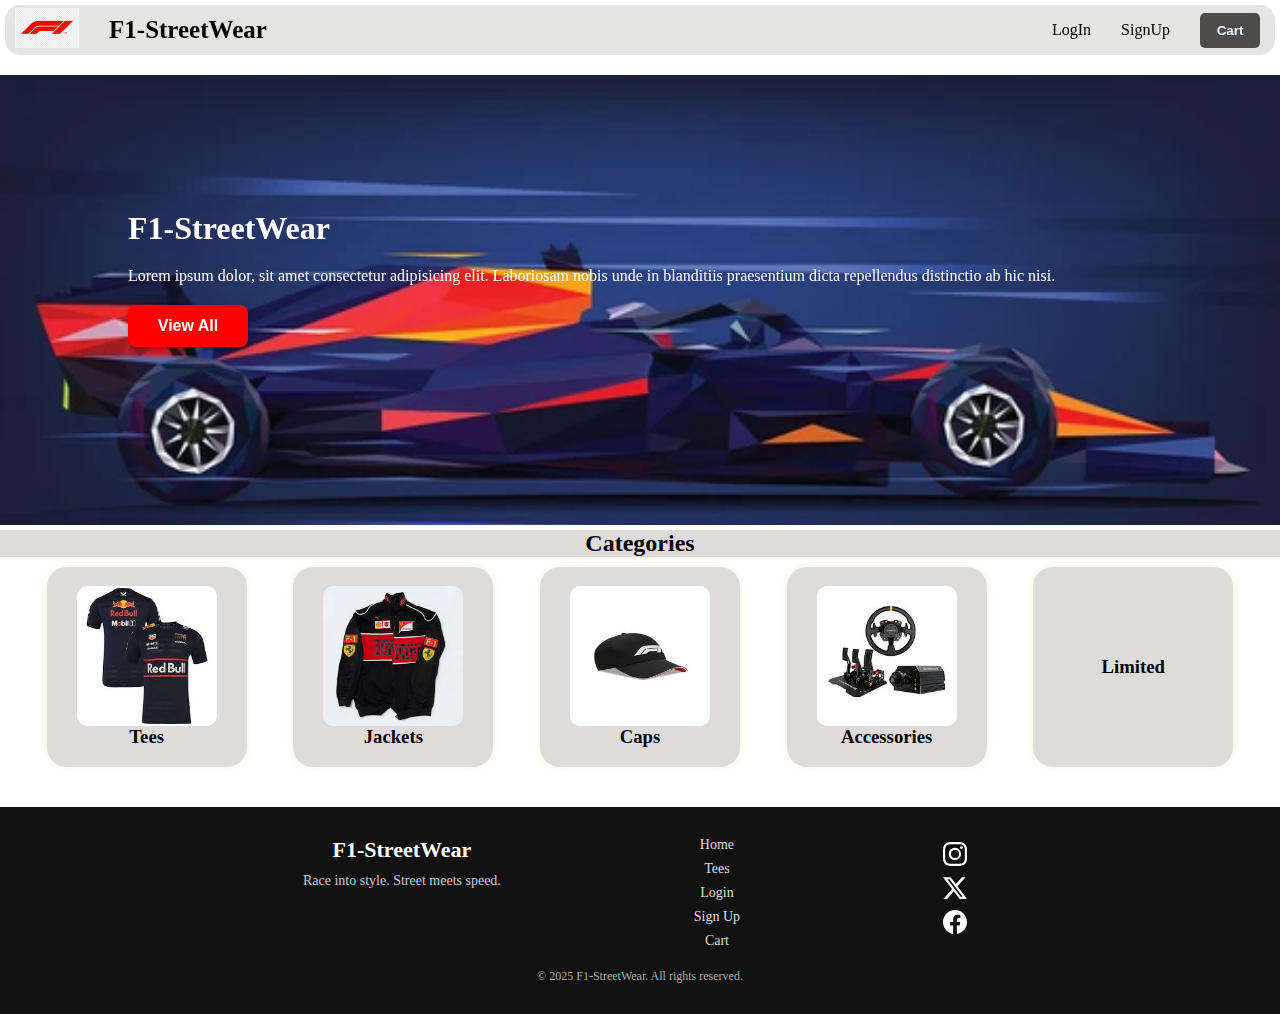
<file: index.html>
<!DOCTYPE html>
<html lang="en">
<head>
    <meta charset="UTF-8">
    <meta name="viewport" content="width=device-width, initial-scale=1.0">
    <title>Document</title>
    <link rel="stylesheet" href="style.css">
</head>
<body>
    <header>
        <nav id="navbar" class="navbar">
            <a href="home.html"  class="nav-items"><img src="/assets/logo.png" height="40px" alt=""></a>
            <a href="" class="nav-items nav-sitename"><strong>F1-StreetWear</strong></a>
            <a href="login.html" class="nav-items">LogIn</a>
            <a href="signup.html" class="nav-items">SignUp</a>
            <a href="cart.html" class="nav-items nav-btn"><button>Cart</button></a>
        </nav>
    </header>
    <main>
                <section class="hero" id="hero">
            <div class="hero-title">
                <h1>F1-StreetWear</h1>
                <p>Lorem ipsum dolor, sit amet consectetur adipisicing elit. Laboriosam nobis unde in blanditiis praesentium dicta repellendus distinctio ab hic nisi.
                </p>
                <a href="product.html"><div><button class="viewall-btn">View All</button></div></a>
            </div>
        </section>
        <h2 style="text-align: center; background: rgb(223, 219, 219); margin: 5px 0px;">Categories</h2>
        <div class="categories">
                <a href="category.html"><div class="categories-items">
                    <img src="assets/tees.jpeg" alt="">
                    <h3>Tees</h3>
                </div></a>
                <div class="categories-items"><img src="assets/jackets.jpeg" alt=""><h3> Jackets</h3></div>
                <div class="categories-items"><img src="assets/caps.jpeg" alt=""><h3>Caps</h3></div>
                <div class="categories-items">
                    <img src="assets/accesories.jpeg" alt=""><h3>Accessories</h3></div>
                <div class="categories-items"> <h3>Limited</h3></div>
            </div>
    </main>
    <footer class="footer">
  <div class="footer-container">
    <div class="footer-brand">
      <h2>F1-StreetWear</h2>
      <p>Race into style. Street meets speed.</p>
    </div>

    <div class="footer-links">
      <a href="home.html">Home</a>
      <a href="category.html">Tees</a>
      <a href="login.html">Login</a>
      <a href="signup.html">Sign Up</a>
      <a href="cart.html">Cart</a>
    </div>

    <div class="footer-socials">
      <a href="#"><img src="assets/instagram.svg" alt="Instagram" /></a>
      <a href="#"><img src="assets/twitter-x.svg" alt="Twitter" /></a>
      <a href="#"><img src="assets/facebook.svg" alt="Facebook" /></a>
    </div>
  </div>
  <p class="footer-copy">&copy; 2025 F1-StreetWear. All rights reserved.</p>
</footer>

</body>
</html>
</file>
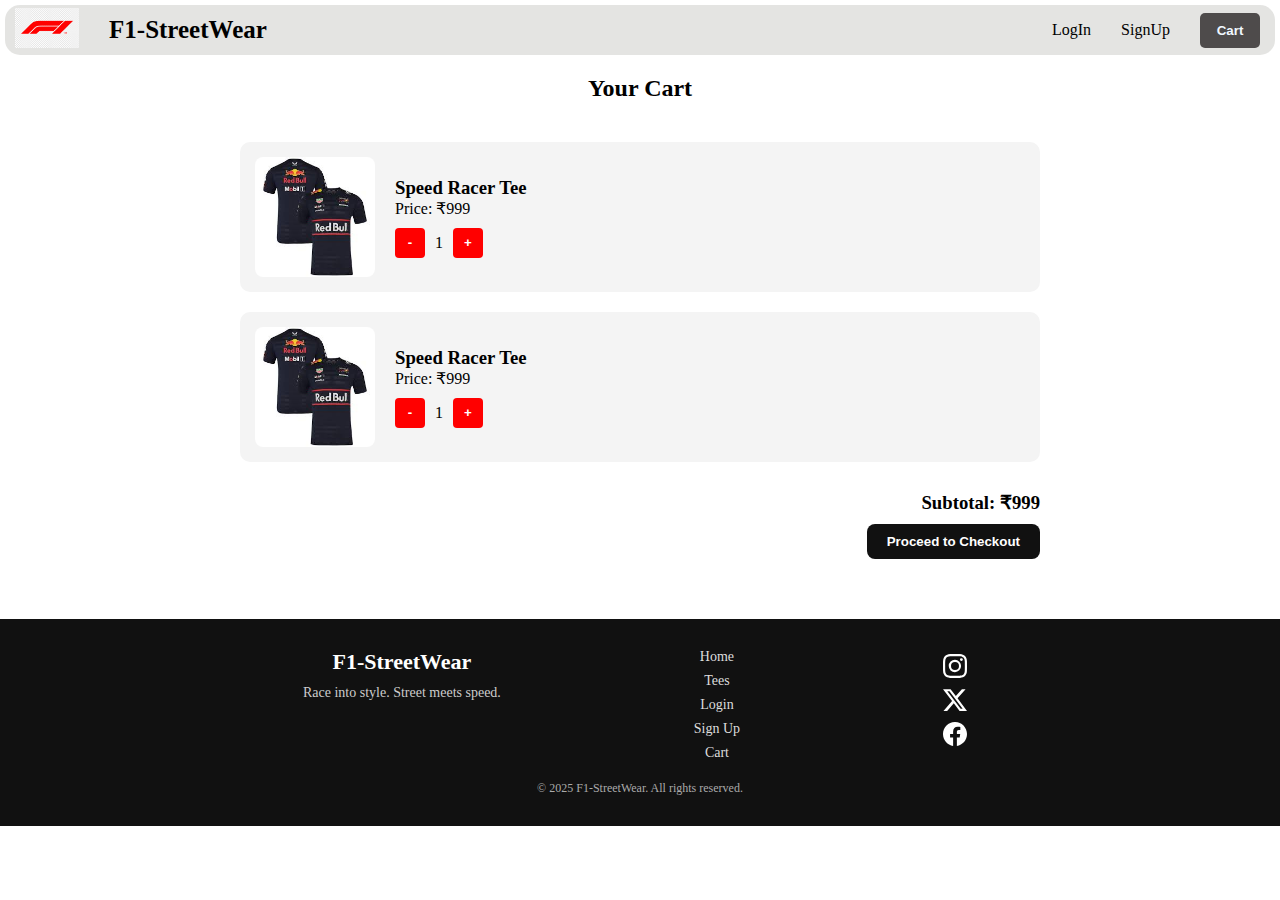
<file: cart.html>
<!DOCTYPE html>
<html lang="en">
<head>
    <meta charset="UTF-8">
    <meta name="viewport" content="width=device-width, initial-scale=1.0">
    <title>Document</title>
    <link rel="stylesheet" href="style.css">
</head>
<body>
    <header>
        <nav id="navbar" class="navbar">
            <a href="home.html"  class="nav-items"><img src="/assets/logo.png" height="40px" alt=""></a>
            <a href="" class="nav-items nav-sitename"><strong>F1-StreetWear</strong></a>
            <a href="login.html" class="nav-items">LogIn</a>
            <a href="signup.html" class="nav-items">SignUp</a>
            <a href="cart.html" class="nav-items nav-btn"><button>Cart</button></a>
        </nav>
    </header>
    <main>
        <h2 style="text-align: center; margin: 20px 0;">Your Cart</h2>

    <div class="cart-container">
      <div class="cart-item" data-price="999">
        <img src="assets/tees.jpeg" alt="Tee" />
        <div>
          <h3>Speed Racer Tee</h3>
          <p>Price: ₹999</p>
          <div class="quantity-controls">
            <button onclick="changeQty(this, -1)">-</button>
            <span class="qty">1</span>
            <button onclick="changeQty(this, 1)">+</button>
          </div>
        </div>
      </div>
      <div class="cart-item" data-price="999">
        <img src="assets/tees.jpeg" alt="Tee" />
        <div>
          <h3>Speed Racer Tee</h3>
          <p>Price: ₹999</p>
          <div class="quantity-controls">
            <button onclick="changeQty(this, -1)">-</button>
            <span class="qty">1</span>
            <button onclick="changeQty(this, 1)">+</button>
          </div>
        </div>
      </div>

      <div class="cart-summary">
        <h3>Subtotal: ₹<span id="subtotal">999</span></h3>
        <button class="checkout-btn">Proceed to Checkout</button>
      </div>
    </div>
    </main>
    <footer class="footer">
  <div class="footer-container">
    <div class="footer-brand">
      <h2>F1-StreetWear</h2>
      <p>Race into style. Street meets speed.</p>
    </div>

    <div class="footer-links">
      <a href="home.html">Home</a>
      <a href="category.html">Tees</a>
      <a href="login.html">Login</a>
      <a href="signup.html">Sign Up</a>
      <a href="cart.html">Cart</a>
    </div>

    <div class="footer-socials">
      <a href="#"><img src="assets/instagram.svg" alt="Instagram" /></a>
      <a href="#"><img src="assets/twitter-x.svg" alt="Twitter" /></a>
      <a href="#"><img src="assets/facebook.svg" alt="Facebook" /></a>
    </div>
  </div>
  <p class="footer-copy">&copy; 2025 F1-StreetWear. All rights reserved.</p>
</footer>
<script>
    function changeQty(btn, delta) {
      const qtySpan = btn.parentElement.querySelector('.qty');
      let qty = parseInt(qtySpan.innerText);
      qty = Math.max(1, qty + delta); // prevent going below 1
      qtySpan.innerText = qty;
      updateSubtotal();
    }

    function updateSubtotal() {
      let total = 0;
      document.querySelectorAll('.cart-item').forEach(item => {
        const price = parseInt(item.getAttribute('data-price'));
        const qty = parseInt(item.querySelector('.qty').innerText);
        total += price * qty;
      });
      document.getElementById('subtotal').innerText = total;
    }
  </script>
</body>
</html>
</file>
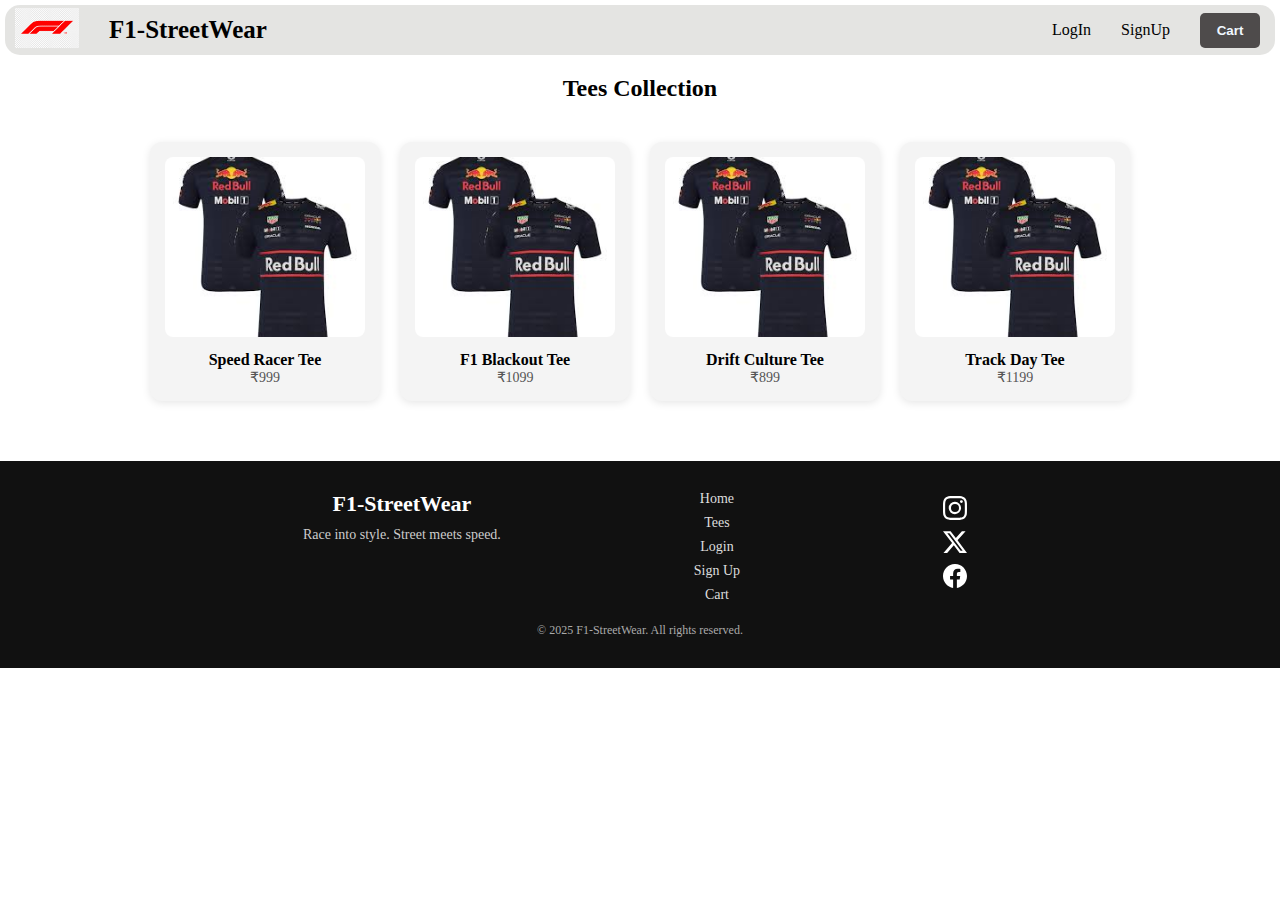
<file: category.html>
<!DOCTYPE html>
<html lang="en">
<head>
    <meta charset="UTF-8">
    <meta name="viewport" content="width=device-width, initial-scale=1.0">
    <title>Document</title>
    <link rel="stylesheet" href="style.css">
</head>
<body>
    <header>
        <nav id="navbar" class="navbar">
            <a href="home.html"  class="nav-items"><img src="/assets/logo.png" height="40px" alt=""></a>
            <a href="" class="nav-items nav-sitename"><strong>F1-StreetWear</strong></a>
            <a href="login.html" class="nav-items">LogIn</a>
            <a href="signup.html" class="nav-items">SignUp</a>
            <a href="cart.html" class="nav-items nav-btn"><button>Cart</button></a>
        </nav>
    </header>
    <main>
        <h2 style="text-align: center; margin: 20px 0;">Tees Collection</h2>

    <div class="product-grid">
      <a href="product.html" class="product-card">
        <img src="assets/tees.jpeg" alt="Tee 1" />
        <h3>Speed Racer Tee</h3>
        <p>₹999</p>
      </a>
      <a href="product.html" class="product-card">
        <img src="assets/tees.jpeg" alt="Tee 2" />
        <h3>F1 Blackout Tee</h3>
        <p>₹1099</p>
      </a>
      <a href="product.html" class="product-card">
        <img src="assets/tees.jpeg" alt="Tee 3" />
        <h3>Drift Culture Tee</h3>
        <p>₹899</p>
      </a>
      <a href="product.html" class="product-card">
        <img src="assets/tees.jpeg" alt="Tee 4" />
        <h3>Track Day Tee</h3>
        <p>₹1199</p>
      </a>
    </div>
    </main>
    <footer class="footer">
  <div class="footer-container">
    <div class="footer-brand">
      <h2>F1-StreetWear</h2>
      <p>Race into style. Street meets speed.</p>
    </div>

    <div class="footer-links">
      <a href="home.html">Home</a>
      <a href="category.html">Tees</a>
      <a href="login.html">Login</a>
      <a href="signup.html">Sign Up</a>
      <a href="cart.html">Cart</a>
    </div>

    <div class="footer-socials">
      <a href="#"><img src="assets/instagram.svg" alt="Instagram" /></a>
      <a href="#"><img src="assets/twitter-x.svg" alt="Twitter" /></a>
      <a href="#"><img src="assets/facebook.svg" alt="Facebook" /></a>
    </div>
  </div>
  <p class="footer-copy">&copy; 2025 F1-StreetWear. All rights reserved.</p>
</footer>
</body>
</html>
</file>
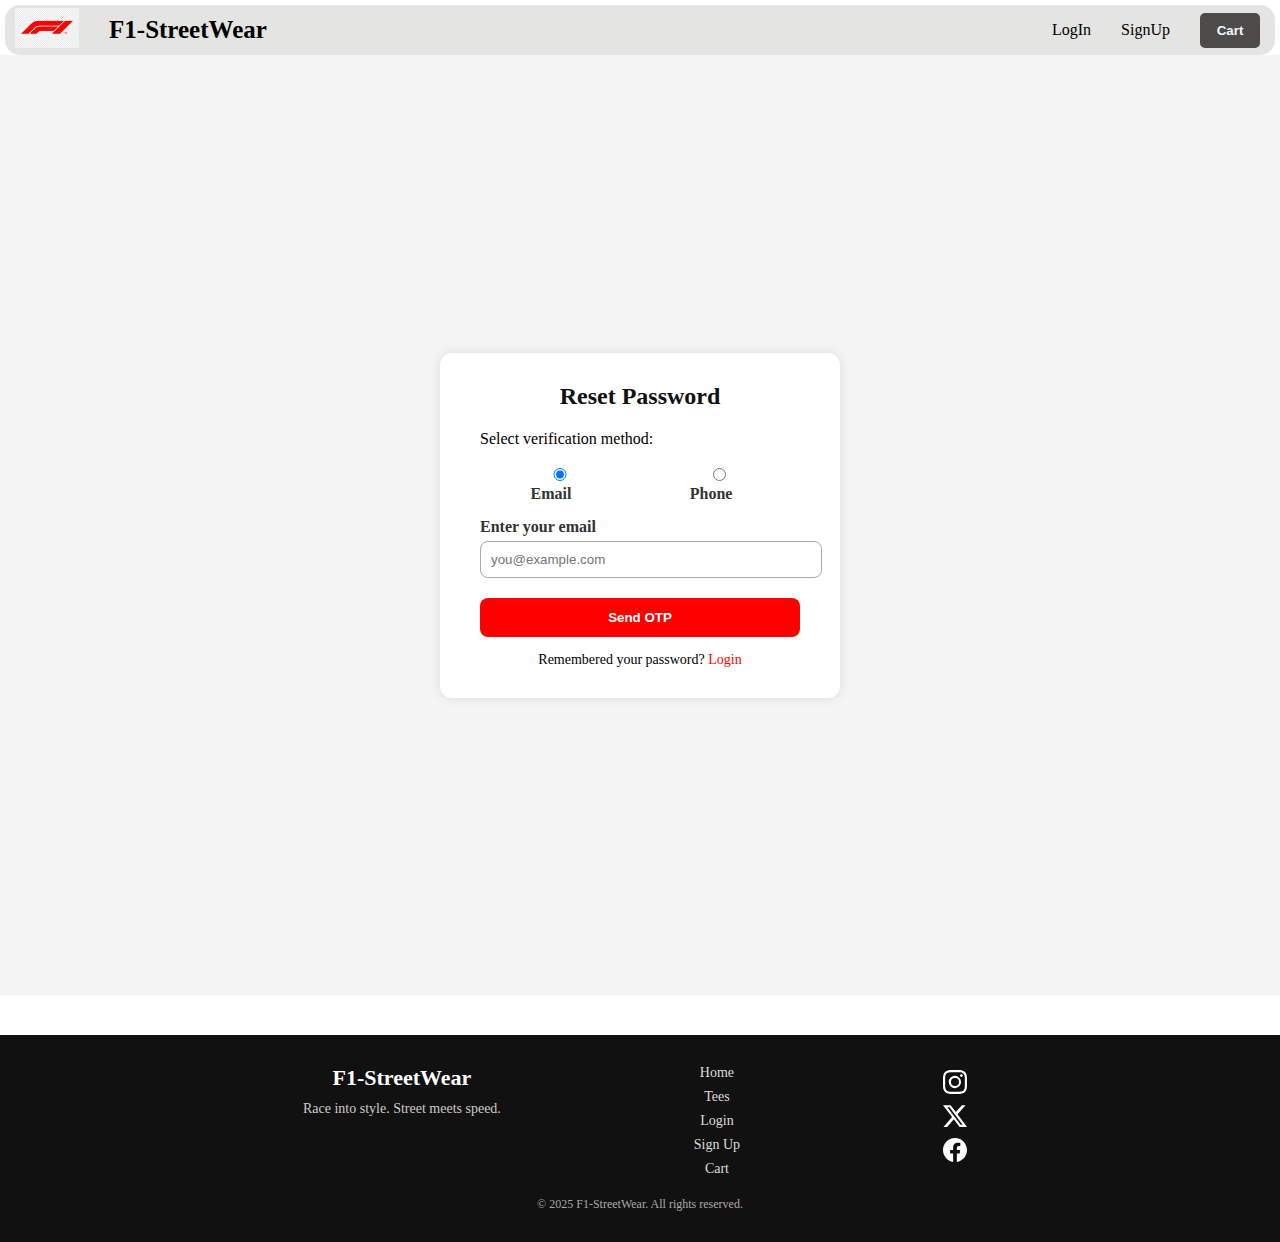
<file: forgot_pw.html>
<!DOCTYPE html>
<html lang="en">
<head>
    <meta charset="UTF-8">
    <meta name="viewport" content="width=device-width, initial-scale=1.0">
    <title>Document</title>
    <link rel="stylesheet" href="style.css">
</head>
<body>
    <header>
        <nav id="navbar" class="navbar">
            <a href="home.html"  class="nav-items"><img src="/assets/logo.png" height="40px" alt=""></a>
            <a href="" class="nav-items nav-sitename"><strong>F1-StreetWear</strong></a>
            <a href="login.html" class="nav-items">LogIn</a>
            <a href="signup.html" class="nav-items">SignUp</a>
            <a href="cart.html" class="nav-items nav-btn"><button>Cart</button></a>
        </nav>
    </header>
    <main>
        <div class="auth-container">
    <form class="otp-form" id="otpForm">
      <h2>Reset Password</h2>

      <p>Select verification method:</p>
      <div class="method-select">
        <label><input type="radio" name="method" value="email" checked onchange="toggleMethod()"> Email</label>
        <label><input type="radio" name="method" value="phone" onchange="toggleMethod()"> Phone</label>
      </div>

      <div id="emailInput">
        <label for="email">Enter your email</label>
        <input type="email" id="email" placeholder="you@example.com" />
      </div>

      <div id="phoneInput" style="display:none;">
        <label for="phone">Enter your phone number</label>
        <input type="tel" id="phone" placeholder="e.g., 9876543210" />
      </div>

      <button type="button" onclick="sendOTP()">Send OTP</button>

      <div id="otpSection" style="display:none; margin-top: 20px;">
        <label for="otp">Enter OTP</label>
        <input type="text" id="otp" maxlength="6" placeholder="123456" required />

        <label for="newPassword">New Password</label>
        <input type="password" id="newPassword" required placeholder="••••••••" />

        <button type="button" onclick="verifyOTP()">Reset Password</button>
      </div>

      <p class="auth-links">
        Remembered your password? <a href="login.html">Login</a>
      </p>
    </form>
  </div>
    </main>
    <footer class="footer">
  <div class="footer-container">
    <div class="footer-brand">
      <h2>F1-StreetWear</h2>
      <p>Race into style. Street meets speed.</p>
    </div>

    <div class="footer-links">
      <a href="home.html">Home</a>
      <a href="category.html">Tees</a>
      <a href="login.html">Login</a>
      <a href="signup.html">Sign Up</a>
      <a href="cart.html">Cart</a>
    </div>

    <div class="footer-socials">
      <a href="#"><img src="assets/instagram.svg" alt="Instagram" /></a>
      <a href="#"><img src="assets/twitter-x.svg" alt="Twitter" /></a>
      <a href="#"><img src="assets/facebook.svg" alt="Facebook" /></a>
    </div>
  </div>
  <p class="footer-copy">&copy; 2025 F1-StreetWear. All rights reserved.</p>
</footer>
<script>
    function toggleMethod() {
      const selected = document.querySelector('input[name="method"]:checked').value;
      document.getElementById("emailInput").style.display = selected === "email" ? "block" : "none";
      document.getElementById("phoneInput").style.display = selected === "phone" ? "block" : "none";
    }

    function sendOTP() {
      const method = document.querySelector('input[name="method"]:checked').value;
      const email = document.getElementById("email").value.trim();
      const phone = document.getElementById("phone").value.trim();

      if (method === "email" && email) {
        alert("OTP sent to email: " + email);
        document.getElementById("otpSection").style.display = "block";
      } else if (method === "phone" && phone) {
        alert("OTP sent to phone: " + phone);
        document.getElementById("otpSection").style.display = "block";
      } else {
        alert("Please enter a valid " + method + " address.");
      }
    }

    function verifyOTP() {
      const otp = document.getElementById('otp').value;
      const newPassword = document.getElementById('newPassword').value;
      if (otp === "123456" && newPassword.length >= 6) {
        alert("Password reset successfully!");
        window.location.href = "login.html";
      } else {
        alert("Invalid OTP or password too short.");
      }
    }
  </script>

</body>
</html>
</file>
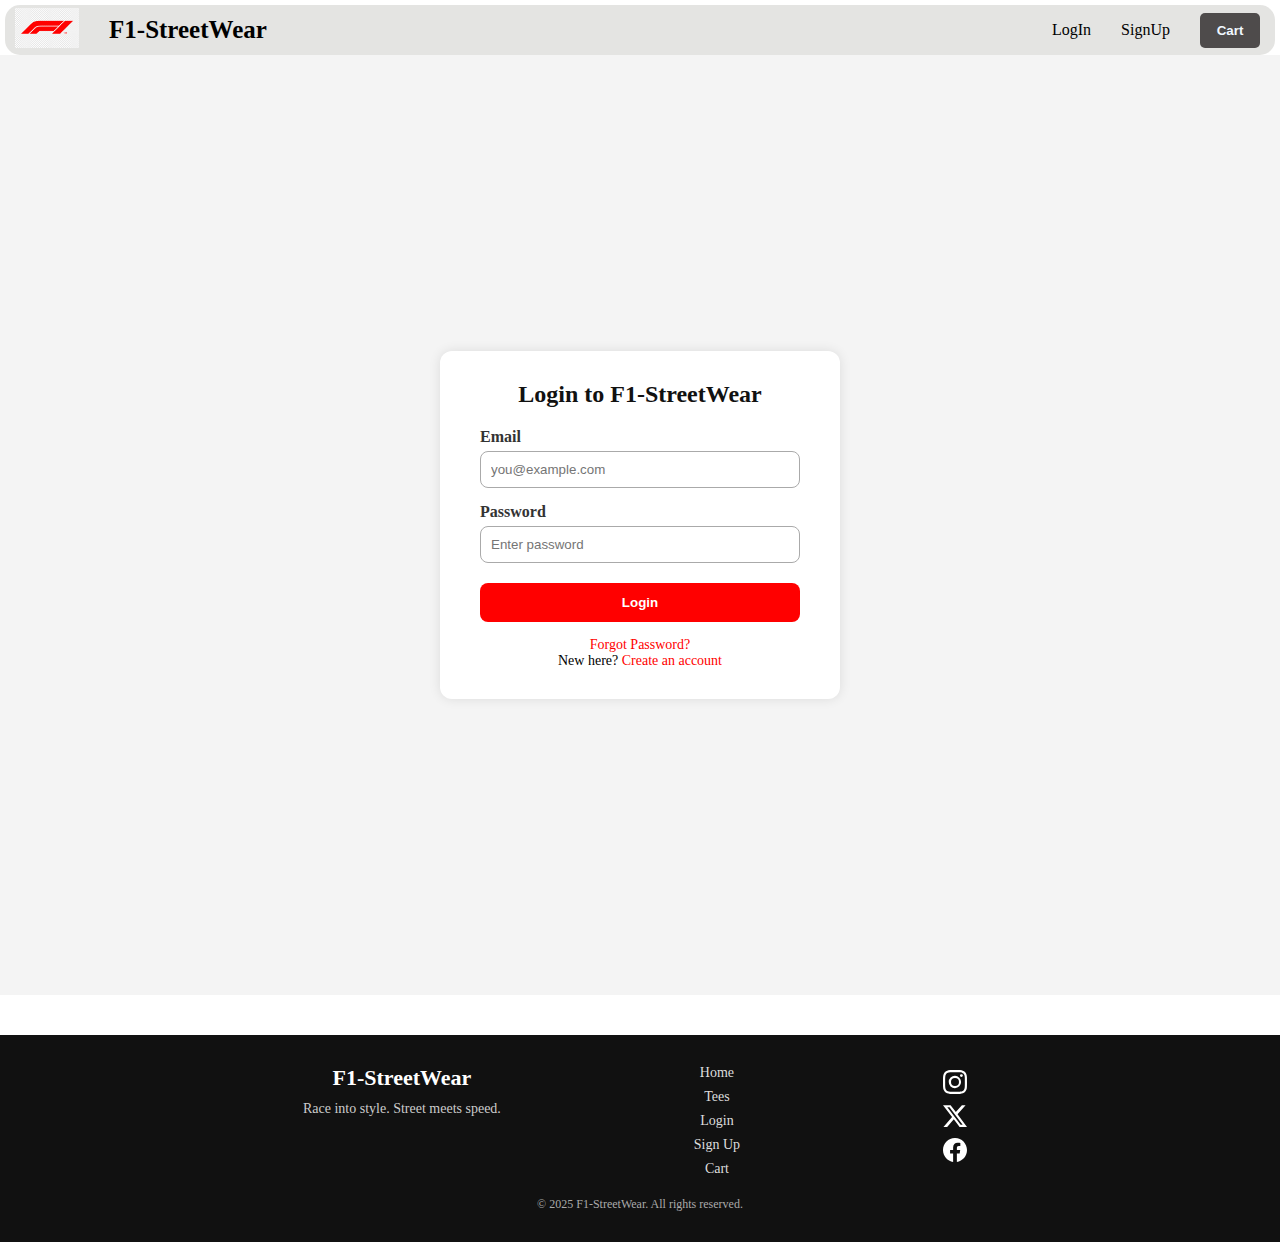
<file: login.html>
<!DOCTYPE html>
<html lang="en">
<head>
    <meta charset="UTF-8">
    <meta name="viewport" content="width=device-width, initial-scale=1.0">
    <title>Document</title>
    <link rel="stylesheet" href="style.css">
</head>
<body>
    <header>
        <nav id="navbar" class="navbar">
            <a href="home.html"  class="nav-items"><img src="/assets/logo.png" height="40px" alt=""></a>
            <a href="" class="nav-items nav-sitename"><strong>F1-StreetWear</strong></a>
            <a href="login.html" class="nav-items">LogIn</a>
            <a href="signup.html" class="nav-items">SignUp</a>
            <a href="cart.html" class="nav-items nav-btn"><button>Cart</button></a>
        </nav>
    </header>
    <main>
        <div class="auth-container">
    <form class="login-form">
      <h2>Login to F1-StreetWear</h2>

      <label for="email">Email</label>
      <input type="email" id="email" placeholder="you@example.com" required />

      <label for="password">Password</label>
      <input type="password" id="password" placeholder="Enter password" required />

      <button type="submit">Login</button>

      <p class="auth-links">
        <a href="forgot_pw.html">Forgot Password?</a><br />
        New here? <a href="signup.html">Create an account</a>
      </p>
    </form>
  </div>
    </main>
    <footer class="footer">
  <div class="footer-container">
    <div class="footer-brand">
      <h2>F1-StreetWear</h2>
      <p>Race into style. Street meets speed.</p>
    </div>

    <div class="footer-links">
      <a href="home.html">Home</a>
      <a href="category.html">Tees</a>
      <a href="login.html">Login</a>
      <a href="signup.html">Sign Up</a>
      <a href="cart.html">Cart</a>
    </div>

    <div class="footer-socials">
      <a href="#"><img src="assets/instagram.svg" alt="Instagram" /></a>
      <a href="#"><img src="assets/twitter-x.svg" alt="Twitter" /></a>
      <a href="#"><img src="assets/facebook.svg" alt="Facebook" /></a>
    </div>
  </div>
  <p class="footer-copy">&copy; 2025 F1-StreetWear. All rights reserved.</p>
</footer>
</body>
</html>
</file>
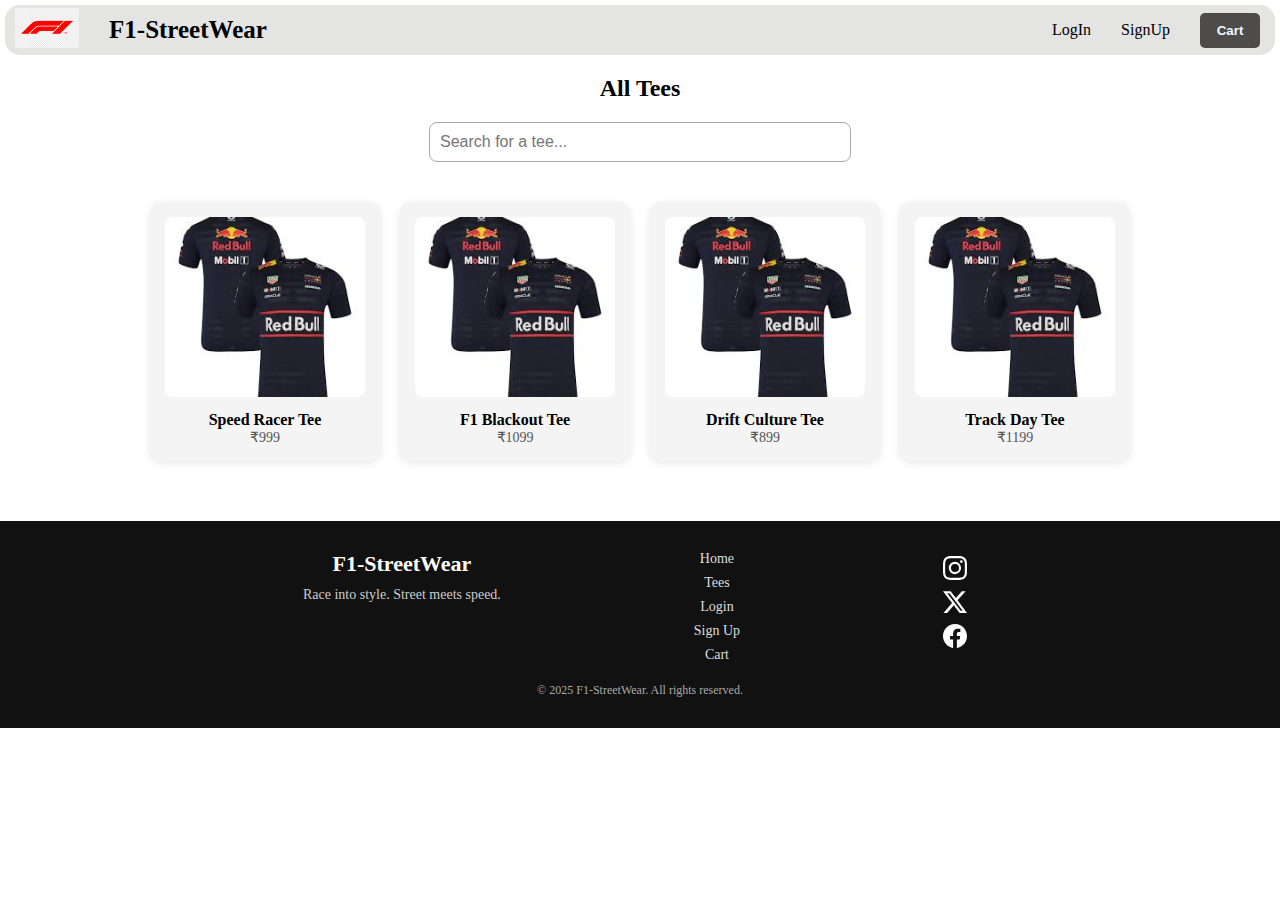
<file: product.html>
<!DOCTYPE html>
<html lang="en">
<head>
    <meta charset="UTF-8">
    <meta name="viewport" content="width=device-width, initial-scale=1.0">
    <title>Document</title>
    <link rel="stylesheet" href="style.css">
</head>
<body>
    <header>
        <nav id="navbar" class="navbar">
            <a href="home.html"  class="nav-items"><img src="/assets/logo.png" height="40px" alt=""></a>
            <a href="" class="nav-items nav-sitename"><strong>F1-StreetWear</strong></a>
            <a href="login.html" class="nav-items">LogIn</a>
            <a href="signup.html" class="nav-items">SignUp</a>
            <a href="cart.html" class="nav-items nav-btn"><button>Cart</button></a>
        </nav>
    </header>
    <main>
        <h2 style="text-align: center; margin-top: 20px;">All Tees</h2>
    <div class="search-bar">
      <input type="text" id="searchInput" placeholder="Search for a tee..." oninput="filterProducts()" />
    </div>

    <p id="emptyMessage" style="display:none; text-align: center; margin: 20px; color: #777;">No items match your search.</p>

    <div class="product-grid" id="productGrid">
      <div class="product-card" data-name="Speed Racer Tee">
        <img src="assets/tees.jpeg" alt="Speed Racer Tee" />
        <h3>Speed Racer Tee</h3>
        <p>₹999</p>
      </div>
      <div class="product-card" data-name="F1 Blackout Tee">
        <img src="assets/tees.jpeg" alt="F1 Blackout Tee" />
        <h3>F1 Blackout Tee</h3>
        <p>₹1099</p>
      </div>
      <div class="product-card" data-name="Drift Culture Tee">
        <img src="assets/tees.jpeg" alt="Drift Culture Tee" />
        <h3>Drift Culture Tee</h3>
        <p>₹899</p>
      </div>
      <div class="product-card" data-name="Track Day Tee">
        <img src="assets/tees.jpeg" alt="Track Day Tee" />
        <h3>Track Day Tee</h3>
        <p>₹1199</p>
      </div>
    </div>
    </main>
    <footer class="footer">
  <div class="footer-container">
    <div class="footer-brand">
      <h2>F1-StreetWear</h2>
      <p>Race into style. Street meets speed.</p>
    </div>

    <div class="footer-links">
      <a href="home.html">Home</a>
      <a href="category.html">Tees</a>
      <a href="login.html">Login</a>
      <a href="signup.html">Sign Up</a>
      <a href="cart.html">Cart</a>
    </div>

    <div class="footer-socials">
      <a href="#"><img src="assets/instagram.svg" alt="Instagram" /></a>
      <a href="#"><img src="assets/twitter-x.svg" alt="Twitter" /></a>
      <a href="#"><img src="assets/facebook.svg" alt="Facebook" /></a>
    </div>
  </div>
  <p class="footer-copy">&copy; 2025 F1-StreetWear. All rights reserved.</p>
</footer>
<script>
    function filterProducts() {
      const input = document.getElementById("searchInput").value.toLowerCase();
      const cards = document.querySelectorAll(".product-card");
      let found = false;

      cards.forEach(card => {
        const name = card.getAttribute("data-name").toLowerCase();
        const match = name.includes(input);
        card.style.display = match ? "block" : "none";
        if (match) found = true;
      });

      document.getElementById("emptyMessage").style.display = found ? "none" : "block";
    }
  </script>

</body>
</html>
</file>
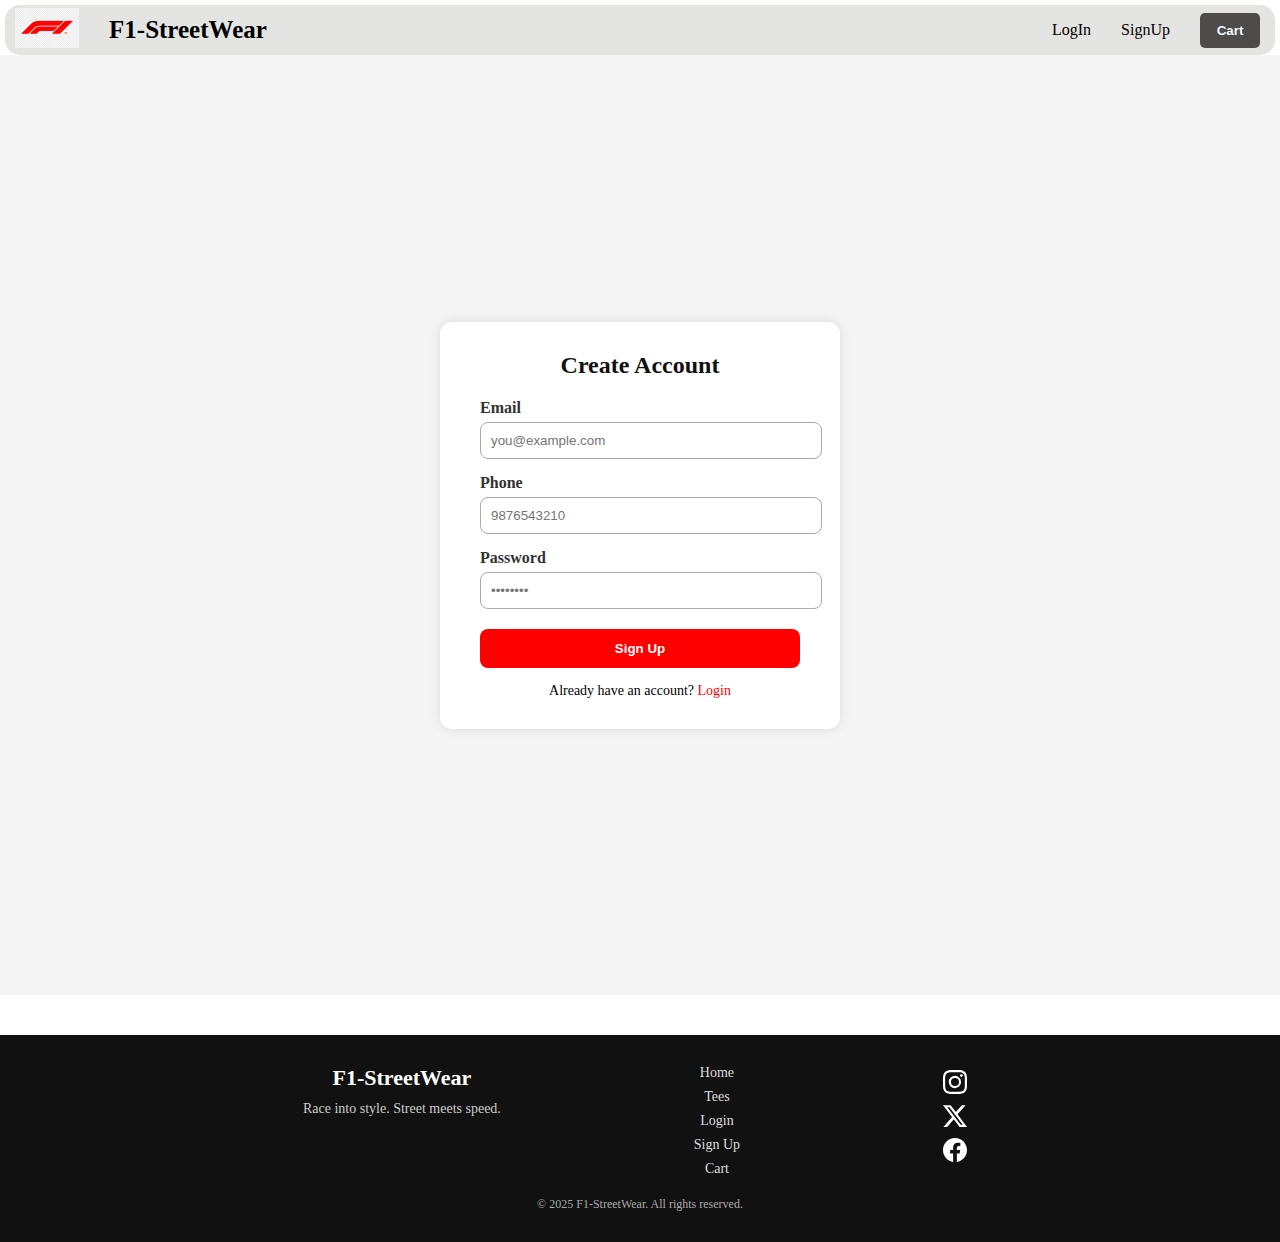
<file: signup.html>
<!DOCTYPE html>
<html lang="en">
<head>
    <meta charset="UTF-8">
    <meta name="viewport" content="width=device-width, initial-scale=1.0">
    <title>Document</title>
    <link rel="stylesheet" href="style.css">
</head>
<body>
   <header>
        <nav id="navbar" class="navbar">
            <a href="home.html"  class="nav-items"><img src="/assets/logo.png" height="40px" alt=""></a>
            <a href="" class="nav-items nav-sitename"><strong>F1-StreetWear</strong></a>
            <a href="login.html" class="nav-items">LogIn</a>
            <a href="signup.html" class="nav-items">SignUp</a>
            <a href="cart.html" class="nav-items nav-btn"><button>Cart</button></a>
        </nav>
    </header>
    <main>
        <div class="auth-container">
    <form class="otp-form" id="signupForm">
      <h2>Create Account</h2>

      <label for="email">Email</label>
      <input type="email" id="email" placeholder="you@example.com" required />

      <label for="phone">Phone</label>
      <input type="tel" id="phone" placeholder="9876543210" required pattern="[0-9]{10}" />

      <label for="password">Password</label>
      <input type="password" id="password" placeholder="••••••••" required minlength="6" />

      <button type="submit">Sign Up</button>

      <p class="auth-links">
        Already have an account? <a href="login.html">Login</a>
      </p>
    </form>
  </div>
    </main>
    <footer class="footer">
  <div class="footer-container">
    <div class="footer-brand">
      <h2>F1-StreetWear</h2>
      <p>Race into style. Street meets speed.</p>
    </div>

    <div class="footer-links">
      <a href="home.html">Home</a>
      <a href="category.html">Tees</a>
      <a href="login.html">Login</a>
      <a href="signup.html">Sign Up</a>
      <a href="cart.html">Cart</a>
    </div>

    <div class="footer-socials">
      <a href="#"><img src="assets/instagram.svg" alt="Instagram" /></a>
      <a href="#"><img src="assets/twitter-x.svg" alt="Twitter" /></a>
      <a href="#"><img src="assets/facebook.svg" alt="Facebook" /></a>
    </div>
  </div>
  <p class="footer-copy">&copy; 2025 F1-StreetWear. All rights reserved.</p>
</footer> 
<script>
    const form = document.getElementById("signupForm");

    form.addEventListener("submit", (e) => {
      e.preventDefault();

      const data = {
        email: document.getElementById("email").value,
        phone: document.getElementById("phone").value,
        password: document.getElementById("password").value,
      };

      fetch("https://script.google.com/u/0/home/projects/13Pn4DUY4GAHI0CcDH0nBjezPvI2rIAECKyJO2QTOnZ7VdEgMU8_PY6n7/edit", {
        method: "POST",
        body: JSON.stringify(data),
        headers: {
          "Content-Type": "application/json"
        }
      })
      .then(res => res.text())
      .then(response => {
        alert("Signup successful!");
        form.reset();
      })
      .catch(err => {
        alert("Error submitting data.");
        console.error(err);
      });
    });
  </script>

</body>
</html>
</file>
<file: style.css>
*{
    margin: 0;
    padding: 0;
}
html, body {
    max-width: 100%;
    overflow-x: hidden;
}
.navbar{
    background-color: rgba(117, 117, 109, 0.196);
    margin-top: 5px;
    margin-right: 5px;
    margin-left: 5px;
    height: 50px;
    display: flex;
    align-items: center;
    /* justify-content: space-evenly; */
    gap: 30px;
    padding: 10px;
    box-sizing: border-box;
    position: sticky;
    top:10px;
    border-radius: 15px;
}
.nav-items{
    text-decoration: none;
    color: black;
}
.nav-items:active{
    color: rgba(0, 0, 0, 0.5);
}
.nav-sitename{
    margin-right: auto;
    font-size: 25px;
}
.nav-btn>button{
    height: 35px;
    width: 60px;
    margin-right: 5px;
    background-color: rgb(78, 75, 75);
    color: aliceblue;
    border: none;
    font-weight: 600;
    border-radius: 5px;
    transition: background-color 0.3s ease, transform 0.2s ease;
}
.nav-btn>button:hover {
    background-color: #272525;
    transform: scale(1.05);
}
.hero{
    height: 50vh;
    background: url(/assets/hero\ banner.webp);
    background-repeat: no-repeat;
    background-size: cover;
    background-position: top;
    margin-top: 20px;
}
.hero-title{
    position: relative;
    top: 30%;
    left: 10%;
    color: white;
    display: flex;
    flex-direction: column;
    gap: 20px;
}
.hero-title>h1::before{
    content: "";
}
.viewall-btn {
    width: 120px;
    height: 42px;
    background-color: #ff0000; /* F1 red */
    color: white;
    border: none;
    border-radius: 8px;
    font-size: 16px;
    font-weight: bold;
    cursor: pointer;
    box-shadow: 0 4px 6px rgba(0, 0, 0, 0.3);
    transition: background-color 0.3s ease, transform 0.2s ease;
}

.viewall-btn:hover {
    background-color: #c70000;
    transform: scale(1.05);
}
.categories{
    display: flex;
    align-items: flex-start;
    flex-wrap: wrap;
    justify-content: space-evenly;
    margin: 10px 0px;
}
.categories>a{
    text-decoration: none;
    color: black;
}
.categories-items{
    box-sizing: border-box;
    height: 200px;
    width: 200px;
    border-radius: 20px;
    background-color: rgb(223, 219, 219);
    display: flex;
    flex-direction: column;
    align-items: center;
    justify-content: center;
    box-shadow: 0px 0px 10px beige;
}
.categories-items>img{
    height: 70%;
    width: 70%;
    border-radius: 10px;
}
.footer {
  background-color: #111;
  color: white;
  padding: 30px 20px;
  text-align: center;
  margin-top: 40px;
}

.footer-container {
  display: flex;
  flex-wrap: wrap;
  justify-content: space-evenly;
  gap: 30px;
  align-items: flex-start;
  max-width: 1000px;
  margin: 0 auto;
}

.footer-brand h2 {
  font-size: 22px;
  margin-bottom: 10px;
}

.footer-brand p {
  font-size: 14px;
  color: #ccc;
}

.footer-links {
  display: flex;
  flex-direction: column;
  gap: 8px;
}

.footer-links a {
  color: #ddd;
  text-decoration: none;
  font-size: 14px;
}

.footer-links a:hover {
  text-decoration: underline;
}

.footer-socials a {
  margin: 0 5px;
  display: flex;
  flex-direction: column;
}

.footer-socials img {
  width: 24px;
  height: 24px;
  filter: brightness(0) invert(1);
  margin: 5px;
}

.footer-copy {
  margin-top: 20px;
  font-size: 12px;
  color: #aaa;
}

/*Login Section*/
.auth-container {
  height: 100vh;
  display: flex;
  justify-content: center;
  align-items: center;
  background: #f4f4f4;
  padding: 20px;
}

.login-form {
  background-color: white;
  padding: 30px 40px;
  border-radius: 12px;
  box-shadow: 0px 0px 12px rgba(0, 0, 0, 0.1);
  width: 100%;
  max-width: 400px;
  box-sizing: border-box;
}

.login-form h2 {
  margin-bottom: 20px;
  color: #111;
  text-align: center;
}

.login-form label {
  display: block;
  margin-top: 15px;
  font-weight: 600;
  color: #333;
}

.login-form input {
  width: 100%;
  padding: 10px;
  margin-top: 5px;
  border: 1px solid #aaa;
  border-radius: 8px;
  box-sizing: border-box;
}

.login-form button {
  width: 100%;
  margin-top: 20px;
  padding: 12px;
  background-color: #ff0000;
  color: white;
  font-weight: bold;
  border: none;
  border-radius: 8px;
  cursor: pointer;
  transition: background 0.3s ease;
}

.login-form button:hover {
  background-color: #c70000;
}
/* forgot password*/
.auth-links {
  text-align: center;
  font-size: 14px;
  margin-top: 15px;
}

.auth-links a {
  color: #ff0000;
  text-decoration: none;
}

.auth-links a:hover {
  text-decoration: underline;
}
.auth-container {
  height: 100vh;
  display: flex;
  justify-content: center;
  align-items: center;
  background: #f4f4f4;
  padding: 20px;
}

.otp-form {
  background-color: white;
  padding: 30px 40px;
  border-radius: 12px;
  box-shadow: 0px 0px 12px rgba(0, 0, 0, 0.1);
  width: 100%;
  max-width: 400px;
  box-sizing: border-box;
}

.otp-form h2 {
  margin-bottom: 20px;
  text-align: center;
  color: #111;
}

.otp-form label {
  display: block;
  margin-top: 15px;
  font-weight: 600;
  color: #333;
}

.otp-form input {
  width: 100%;
  padding: 10px;
  margin-top: 5px;
  border: 1px solid #aaa;
  border-radius: 8px;
}

.otp-form button {
  width: 100%;
  margin-top: 20px;
  padding: 12px;
  background-color: #ff0000;
  color: white;
  font-weight: bold;
  border: none;
  border-radius: 8px;
  cursor: pointer;
  transition: background 0.3s ease;
}

.otp-form button:hover {
  background-color: #c70000;
}

.auth-links {
  text-align: center;
  font-size: 14px;
  margin-top: 15px;
}

.auth-links a {
  color: #ff0000;
  text-decoration: none;
}

.method-select {
  display: flex;
  justify-content: space-around;
  margin-bottom: 15px;
}
/*category*/
.product-grid {
  display: flex;
  flex-wrap: wrap;
  gap: 20px;
  justify-content: center;
  padding: 20px;
}

.product-card {
  width: 200px;
  background-color: #f4f4f4;
  padding: 15px;
  border-radius: 12px;
  text-align: center;
  text-decoration: none;
  color: black;
  box-shadow: 0 2px 8px rgba(0,0,0,0.1);
  transition: transform 0.2s ease;
}

.product-card:hover {
  transform: scale(1.05);
}

.product-card img {
  width: 100%;
  height: 180px;
  object-fit: cover;
  border-radius: 8px;
}

.product-card h3 {
  margin-top: 10px;
  font-size: 16px;
}

.product-card p {
  font-size: 14px;
  color: #555;
}
/*product*/
.search-bar {
  display: flex;
  justify-content: center;
  margin: 20px 0;
}

.search-bar input {
  width: 80%;
  max-width: 400px;
  padding: 10px;
  font-size: 16px;
  border-radius: 8px;
  border: 1px solid #aaa;
}
/*cart*/
.cart-container {
  max-width: 800px;
  margin: 0 auto;
  padding: 20px;
}

.cart-item {
  display: flex;
  gap: 20px;
  background-color: #f4f4f4;
  padding: 15px;
  border-radius: 10px;
  margin-bottom: 20px;
  align-items: center;
}

.cart-item img {
  width: 120px;
  height: 120px;
  object-fit: cover;
  border-radius: 8px;
}

.quantity-controls {
  display: flex;
  align-items: center;
  gap: 10px;
  margin-top: 10px;
}

.quantity-controls button {
  width: 30px;
  height: 30px;
  font-weight: bold;
  border: none;
  background-color: #ff0000;
  color: white;
  border-radius: 4px;
  cursor: pointer;
}

.cart-summary {
  text-align: right;
  margin-top: 30px;
}

.checkout-btn {
  margin-top: 10px;
  padding: 10px 20px;
  background-color: #111;
  color: white;
  border: none;
  border-radius: 8px;
  font-weight: bold;
  cursor: pointer;
}
</file>
